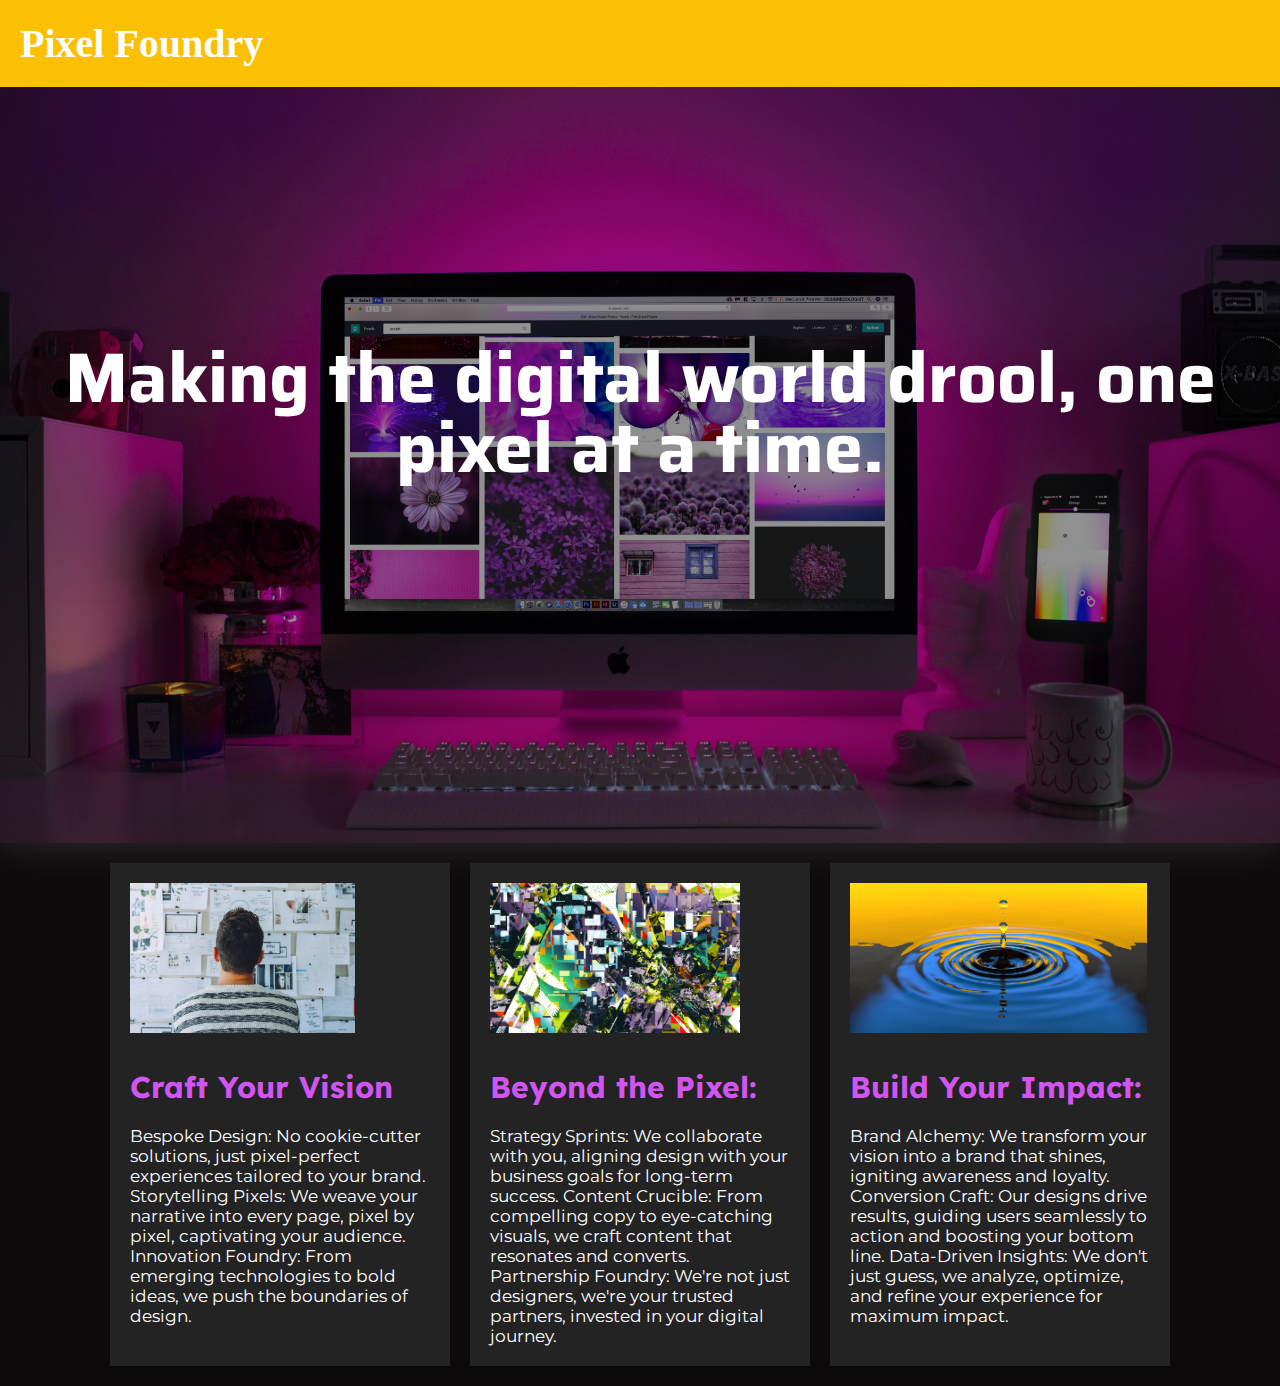
<file: index.html>
<!DOCTYPE html>
<html lang="en">
<head>
    <meta charset="UTF-8">
    <meta name="viewport" content="width=device-width, initial-scale=1.0">
    <title>Pixel Foundry</title>
    <link rel="stylesheet" href="styles.css">
    <link rel="preconnect" href="https://fonts.googleapis.com">
<link rel="preconnect" href="https://fonts.gstatic.com" crossorigin>
<link href="https://fonts.googleapis.com/css2?family=Saira:wght@700&display=swap|Lexend:wght@500&family=Lexend:wght@500&family=Montserrat:wght@700&display=swap" rel="stylesheet">

</head>
<body>
    <header>
    <h1>Pixel Foundry</h1>
  <div class="banner">
    <div class="header-text">
        
        Making the digital world drool, one pixel at a time.</div>

    </div>
</header>

    <div class="features-container">
       
        <div class="feature feature-1">
            <img src="vision.jpg" alt="" class="vision feature-images">
            <h2 class="feature-heading "> 
                Craft Your Vision</h2>
                <p class="feature-text">Bespoke Design: No cookie-cutter solutions, just pixel-perfect experiences tailored to your brand.
                    Storytelling Pixels: We weave your narrative into every page, pixel by pixel, captivating your audience.
                    Innovation Foundry: From emerging technologies to bold ideas, we push the boundaries of design.</p>
        </div>


        <div class="feature feature-2">
            <img src="pixel.jpg" alt="" class="pixel feature-images">
        <h2 class="feature-heading ">
            
            Beyond the Pixel:</h2>
        <p class="feature-text">
            Strategy Sprints: We collaborate with you, aligning design with your business goals for long-term success.
            Content Crucible: From compelling copy to eye-catching visuals, we craft content that resonates and converts.
            Partnership Foundry: We're not just designers, we're your trusted partners, invested in your digital journey.</p>
    </div>

    <div class="feature feature-3">
        <img src="impact.jpg" alt="" class="impact feature-images">
        <h2 class="feature-heading ">
            
            Build Your Impact:</h2>
        <p class="feature-text">  
            Brand Alchemy: We transform your vision into a brand that shines, igniting awareness and loyalty.
            Conversion Craft: Our designs drive results, guiding users seamlessly to action and boosting your bottom line.
            Data-Driven Insights: We don't just guess, we analyze, optimize, and refine your experience for maximum impact.</p>
    </div>


</body>
</html>
</file>
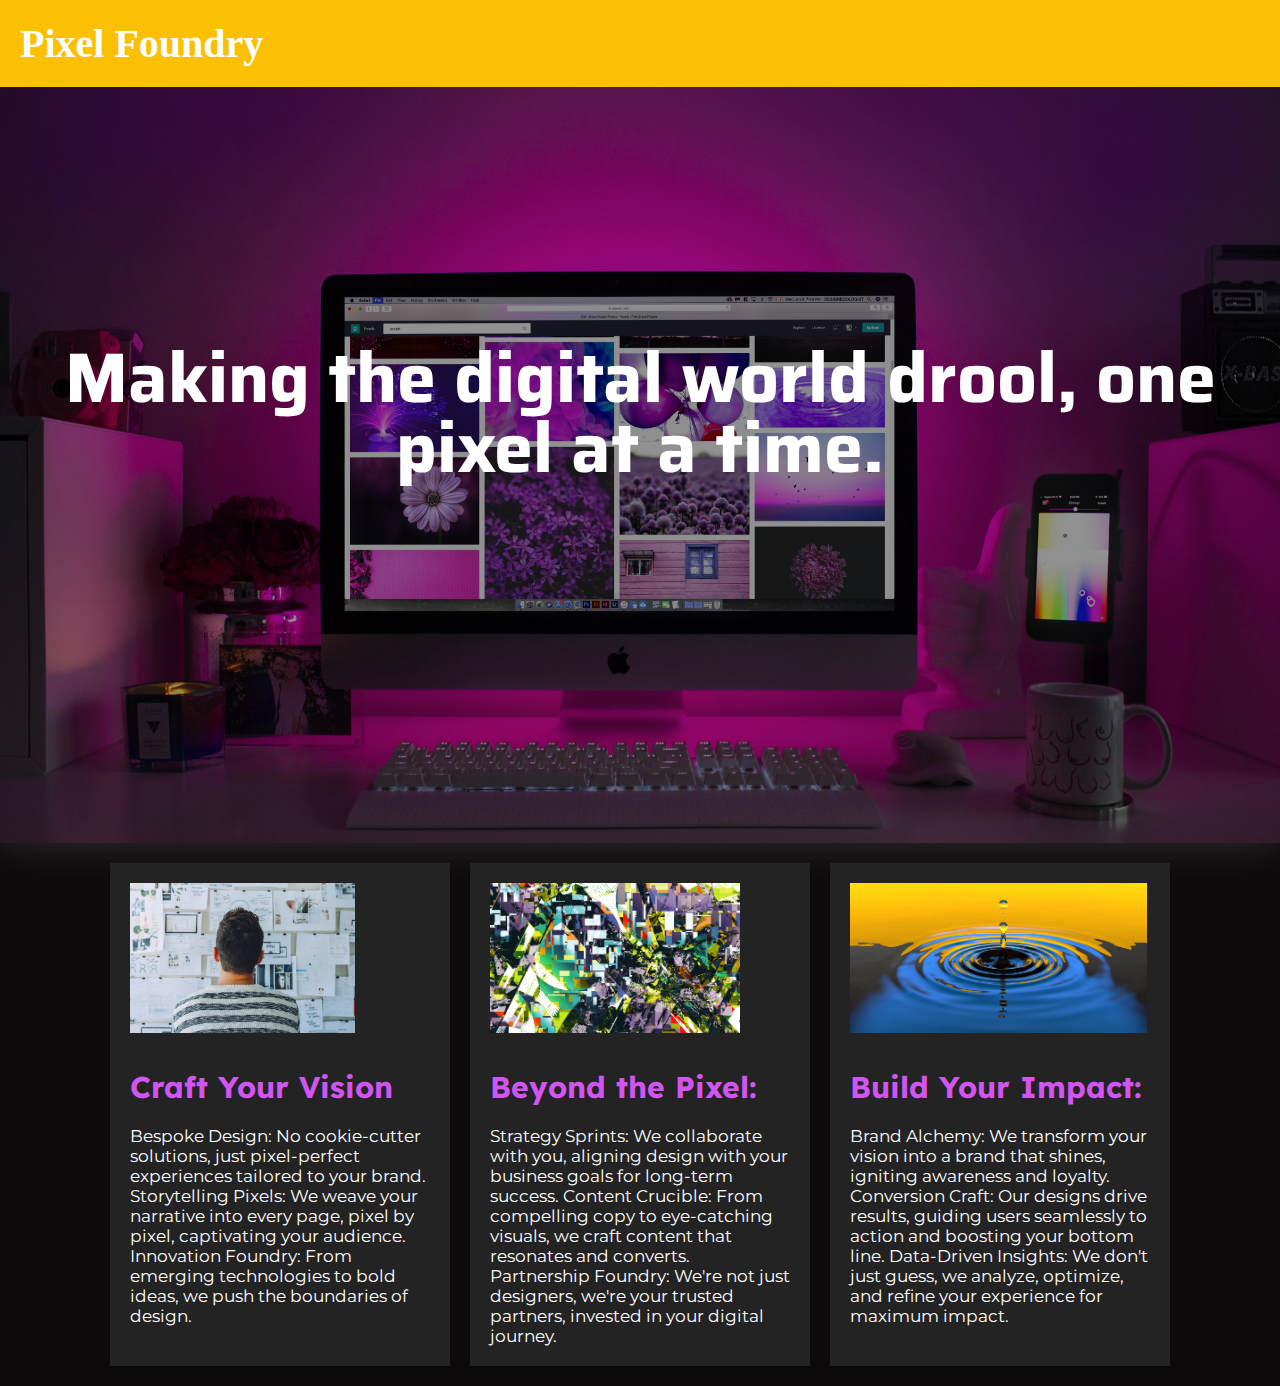
<file: web-agency.html>
<!DOCTYPE html>
<html lang="en">
<head>
    <meta charset="UTF-8">
    <meta name="viewport" content="width=device-width, initial-scale=1.0">
    <title>Pixel Foundry</title>
    <link rel="stylesheet" href="styles.css">
    <link rel="preconnect" href="https://fonts.googleapis.com">
<link rel="preconnect" href="https://fonts.gstatic.com" crossorigin>
<link href="https://fonts.googleapis.com/css2?family=Saira:wght@700&display=swap|Lexend:wght@500&family=Lexend:wght@500&family=Montserrat:wght@700&display=swap" rel="stylesheet">

</head>
<body>
    <header>
    <h1>Pixel Foundry</h1>
  <div class="banner">
    <div class="header-text">
        
        Making the digital world drool, one pixel at a time.</div>

    </div>
</header>

    <div class="features-container">
       
        <div class="feature feature-1">
            <img src="vision.jpg" alt="" class="vision feature-images">
            <h2 class="feature-heading "> 
                Craft Your Vision</h2>
                <p class="feature-text">Bespoke Design: No cookie-cutter solutions, just pixel-perfect experiences tailored to your brand.
                    Storytelling Pixels: We weave your narrative into every page, pixel by pixel, captivating your audience.
                    Innovation Foundry: From emerging technologies to bold ideas, we push the boundaries of design.</p>
        </div>


        <div class="feature feature-2">
            <img src="pixel.jpg" alt="" class="pixel feature-images">
        <h2 class="feature-heading ">
            
            Beyond the Pixel:</h2>
        <p class="feature-text">
            Strategy Sprints: We collaborate with you, aligning design with your business goals for long-term success.
            Content Crucible: From compelling copy to eye-catching visuals, we craft content that resonates and converts.
            Partnership Foundry: We're not just designers, we're your trusted partners, invested in your digital journey.</p>
    </div>

    <div class="feature feature-3">
        <img src="impact.jpg" alt="" class="impact feature-images">
        <h2 class="feature-heading ">
            
            Build Your Impact:</h2>
        <p class="feature-text">  
            Brand Alchemy: We transform your vision into a brand that shines, igniting awareness and loyalty.
            Conversion Craft: Our designs drive results, guiding users seamlessly to action and boosting your bottom line.
            Data-Driven Insights: We don't just guess, we analyze, optimize, and refine your experience for maximum impact.</p>
    </div>


</body>
</html>
</file>
<file: styles.css>
*{margin: 0;
padding: 0;}
body{
    background-color: rgb(12, 10, 10);
    color: white;
}
h1{
    font-size: 40px;
    background-color: rgb(250, 192, 1);
    padding: 20px;
    margin-top: 0;
    font-family: comfortaa;
    color: rgb(255, 255, 255);
    position: sticky;
    top: 0px;
}

.header-text{
    transition: ease-in 1s;
    padding-top:20%;
    font-family:saira;
    font-size: 70px;
    font-weight:bold;
    color: white;
    height:500px;
    text-align: center;
    line-height: 70px;
}
.banner{
    height: fit-content;
    background-image: linear-gradient(rgba(0, 0, 0, 0.425),rgba(0, 0, 0, 0.445)),url(banner.jpg);
    background-size: cover;
    box-shadow: 0px 0px 40px rgba(233, 232, 232, 0.171);
}
.features-container{
    padding: 20px;
    font-size: 60px;
    height: fit-content;
    display: flex;
    flex-wrap: wrap;
    gap: 20px;
    transition: ease-in 1s;
}
.feature{
    background-color:rgb(36, 35, 35);
    padding: 20px;
    width: 250px;
    transition: ease-in 0.3s;
}
.vision{
    height: 150px;
}
.pixel{
    height: 150px;
}
.impact{
    height: 150px;
    width: 99%;
}
.feature-heading{
    color: rgb(210, 84, 241);
    font-size: 30px;
    padding: 20px 0;
    font-family: lexend;
}
.feature-text{
    font-size: 17px;
    text-align: left;
    font-family:Montserrat;
}

@media screen and (min-width:150px) and (max-width:340px){

    .header-text{
        font-size: 40px;
    }
    .feature-images{
        height: 170px;
         }
         .impact{
            width: 250px;
            
         }

         .pixel{
            width:250px;
         }
}



/* For medium screen sizes */

@media screen and (min-width:340px) and (max-width:600px) {
    .header-text{
        font-size: 40px;
    }
    .features-container{
        padding: 0;
        justify-content: flex-start;
    }
    .feature{width: 100%;}

    .feature-images{
        height: 250px;
        width: 100%;
    }
    .vision{width: 98%;
    height: 250px;}
}

/* 
for large screens

*/
@media  screen and (min-width:1000px) {
  .features-container{
    justify-content: center;
  }
 .feature{
    width: 300px;
 }
}
</file>
